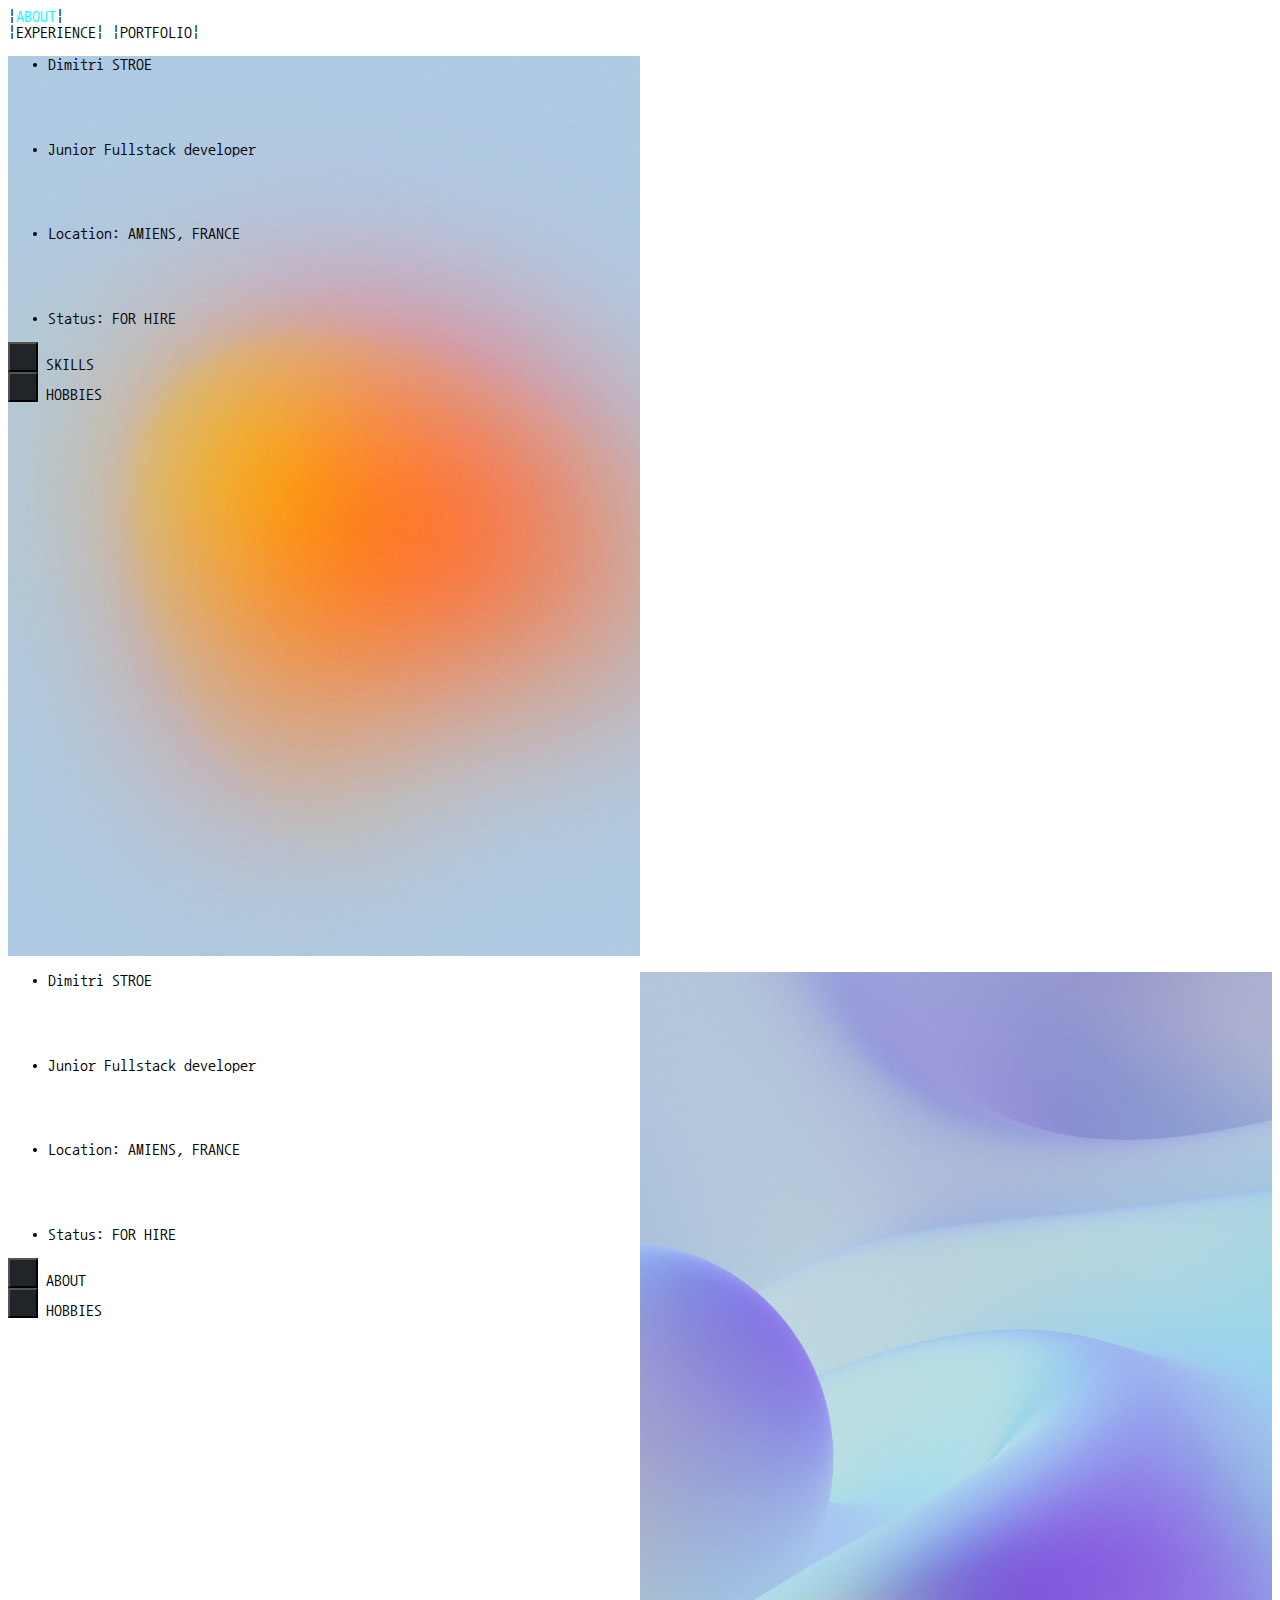
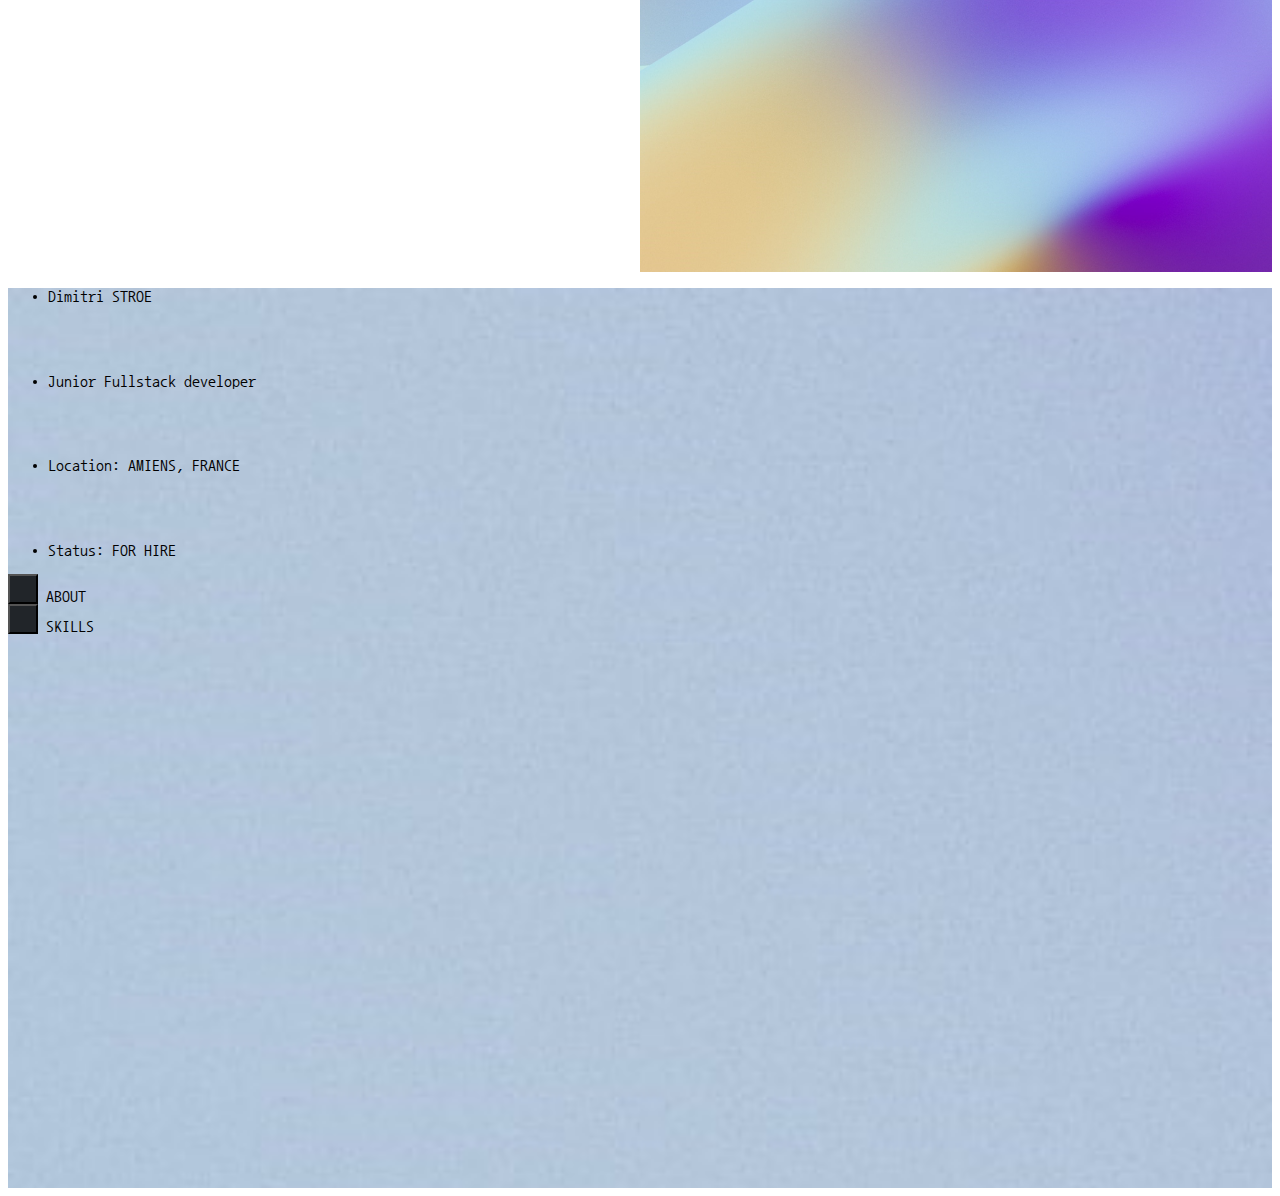
<file: index.html>
<!DOCTYPE html>
<html lang="en">
<head>
    <meta charset="UTF-8">
    <meta http-equiv="X-UA-Compatible" content="IE=edge">
    <meta name="viewport" content="width=device-width, initial-scale=1.0">
    <link rel="preconnect" href="https://fonts.googleapis.com">
    <link rel="preconnect" href="https://fonts.gstatic.com" crossorigin>
    <link href="https://fonts.googleapis.com/css2?family=Nanum+Gothic+Coding:wght@400;700&display=swap" rel="stylesheet">
    <link href="https://cdn.jsdelivr.net/npm/bootstrap@5.1.3/dist/css/bootstrap.min.css" rel="stylesheet" integrity="sha384-1BmE4kWBq78iYhFldvKuhfTAU6auU8tT94WrHftjDbrCEXSU1oBoqyl2QvZ6jIW3" crossorigin="anonymous">
    <link rel="stylesheet" href="assets/css/styles.css">
    <link rel="icon" href="assets/img/Favicon.png" />
    <title>Dimitri STROE</title>
</head>
<body>

    <nav class="navbar navbar-dark bg-dark justify-content-center">
        <div class="navbar-brand">|<span class="navBarAboutUsed">ABOUT</span>|</div>
        <a class="navbar-brand" href="background.html">|<span class="navBarAbout">EXPERIENCE</span>|</a>
        <a class="navbar-brand" href="portfolio.html">|<span class="navBarAbout">PORTFOLIO</span>|</a>
    </nav>
    <section id="home">
        <div class="container-fluid">
            <div class="row align-items-center" id="Hobbies">
                <div class="offset-md-6 col">
                    <ul>
                        <li>
                            <div class="typewriter">Dimitri STROE</div>
                        </li>
                        <li>
                            <div class="typewriter2">Junior Fullstack developer</div>
                        </li>
                        <li>
                            <div class="typewriter3">Location: AMIENS, FRANCE</div>
                        </li>
                        <li>
                            <div class="typewriter4">Status: FOR HIRE</div>
                        </li>
                    </ul>
                </div>
                <div class="col-md">
                    <div class="row">
                        <div class="offset-md-4 col-md-8 col-6 my-md-5 my-3 align-content-center">
                            <button id="Bla1" href="#studies" class="btn text-decoration-none text-dark intro-banner-vdo-play-btn pinkBg">
                                <!-- <i class="glyphicon glyphicon-play whiteText" aria-hidden="true"></i> -->
                                <a href="#studies" class="ripple pinkBg"></a>
                                <a href="#studies" class="ripple pinkBg"></a>
                                <a href="#studies" class="ripple pinkBg"></a>
                            </button>
                        
                            <a href="#studies" class="text-decoration-none text-dark">
                                SKILLS
                            </a>
                        </div>
                        <div class="offset-md-4 col-md-8 col-6 my-md-5 my-3 align-content-center">
                            <button href="#hobbiesSect" id="bla1" type="button" class="btn text-decoration-none text-dark intro-banner-vdo-play-btn pinkBg">
                                <!-- <i class="glyphicon glyphicon-play whiteText" aria-hidden="true"></i> -->
                                <a href="#hobbiesSect" class="ripple pinkBg"></a>
                                <a href="#hobbiesSect" class="ripple pinkBg"></a>
                                <a href="#hobbiesSect" class="ripple pinkBg"></a>
                                
                            </button>
                            
                            
                            <a  class=" typewriterOver text-decoration-none text-dark" href="#hobbiesSect">
                                HOBBIES
                            </a>
                        
                        </div
                    </div>
                </div>
            </div>
    </section>
    <section id="studies">
        <div id="studyBackground">
            <div class="container-fluid">
                <div class="row align-items-center" id="Hobbies">
                    <div class="col-md-4 col-12">
                        <ul>
                            <li>
                                <div class="typewriter">Dimitri STROE</div>
                            </li>
                            <li>
                                <div class="typewriter2">Junior Fullstack developer</div>
                            </li>
                            <li>
                                <div class="typewriter3">Location: AMIENS, FRANCE</div>
                            </li>
                            <li>
                                <div class="typewriter4">Status: FOR HIRE</div>
                            </li>
                        </ul>
                    </div>
                    <div class="col-md">
                        <div class="row">
                            <div class=" col-md-8 col-6 my-md-5 my-3 align-content-center">
                                <button href="#home" id="bla1" type="button" class="btn text-decoration-none text-dark intro-banner-vdo-play-btn pinkBg">
                                    <!-- <i class="glyphicon glyphicon-play whiteText" aria-hidden="true"></i> -->
                                    <a href="#home" class="ripple pinkBg"></a>
                                    <a href="#home" class="ripple pinkBg"></a>
                                    <a href="#home" class="ripple pinkBg"></a>
                                </button>
                            
                                <a href="#home"class="text-decoration-none text-dark">
                                    ABOUT
                                </a>
                            </div>
                            <div class=" col-md-8 col-6 my-md-5 my-3 align-content-center">
                                <button href="#hobbiesSect" id="bla1" type="button" class="btn text-decoration-none text-dark intro-banner-vdo-play-btn pinkBg">
                                    <!-- <i class="glyphicon glyphicon-play whiteText" aria-hidden="true"></i> -->
                                    <a href="#hobbiesSect" class="ripple pinkBg"></a>
                                    <a href="#hobbiesSect" class="ripple pinkBg"></a>
                                    <a href="#hobbiesSect" class="ripple pinkBg"></a>
                                    
                                </button>
                                
                                
                                <a  href="#hobbiesSect" class=" typewriterOver text-decoration-none text-dark">
                                    HOBBIES 
                                </a>
                            
                            </div>
                        </div>
                    </div>
                </div>
            </div>
        </div>
    </section>
    <section id="hobbiesSect">
        <div id="hobbiesSectBg">
            <div class="container-fluid">
                <div class="row align-items-center" id="Hobbies">
                    <div class="offset-md-6 col">
                        <ul>
                            <li>
                                <div class="typewriter">Dimitri STROE</div>
                            </li>
                            <li>
                                <div class="typewriter2">Junior Fullstack developer</div>
                            </li>
                            <li>
                                <div class="typewriter3">Location: AMIENS, FRANCE</div>
                            </li>
                            <li>
                                <div class="typewriter4">Status: FOR HIRE</div>
                            </li>
                        </ul>
                    </div>
                    <div class="col-md">
                        <div class="row">
                            <div class="offset-md-4 col-md-8 col-6 my-md-5 my-3 align-content-center">
                                <button href="#home" id="bla1" type="button" class="btn text-decoration-none text-dark intro-banner-vdo-play-btn pinkBg">
                                    <!-- <i class="glyphicon glyphicon-play whiteText" aria-hidden="true"></i> -->
                                    <a href="#home" class="ripple pinkBg"></a>
                                    <a href="#home" class="ripple pinkBg"></a>
                                    <a href="#home" class="ripple pinkBg"></a>
                                </button>
                            
                                <a href="#home"class="text-decoration-none text-dark">
                                    ABOUT
                                </a>
                            </div>
                            <div class="offset-md-4 col-md-8 col-6 my-md-5 my-3 align-content-center">
                                <button id="Bla1" href="#studies" class="btn text-decoration-none text-dark intro-banner-vdo-play-btn pinkBg">
                                    <!-- <i class="glyphicon glyphicon-play whiteText" aria-hidden="true"></i> -->
                                    <a href="#studies" class="ripple pinkBg"></a>
                                    <a href="#studies" class="ripple pinkBg"></a>
                                    <a href="#studies" class="ripple pinkBg"></a>
                                </button>
                            
                                <a href="#studies" class="text-decoration-none text-dark">
                                    SKILLS
                                </a>
                            
                            </div>
                        </div>
                    </div>
                </div>
            </div>
        </div>
    </section>
    <button type="button" class="btn btn-dark btn-floating btn-lg justify-content-center rounded-0" id="btn-back-to-top">
        <img src="assets/img/Thierryup.png" alt="">
    </button>
    <script type="text/javascript" src="assets/js/script.js"></script>
    <script src="https://cdn.jsdelivr.net/npm/bootstrap@5.1.3/dist/js/bootstrap.bundle.min.js" integrity="sha384-ka7Sk0Gln4gmtz2MlQnikT1wXgYsOg+OMhuP+IlRH9sENBO0LRn5q+8nbTov4+1p" crossorigin="anonymous"></script>

</body>
</html>
</file>
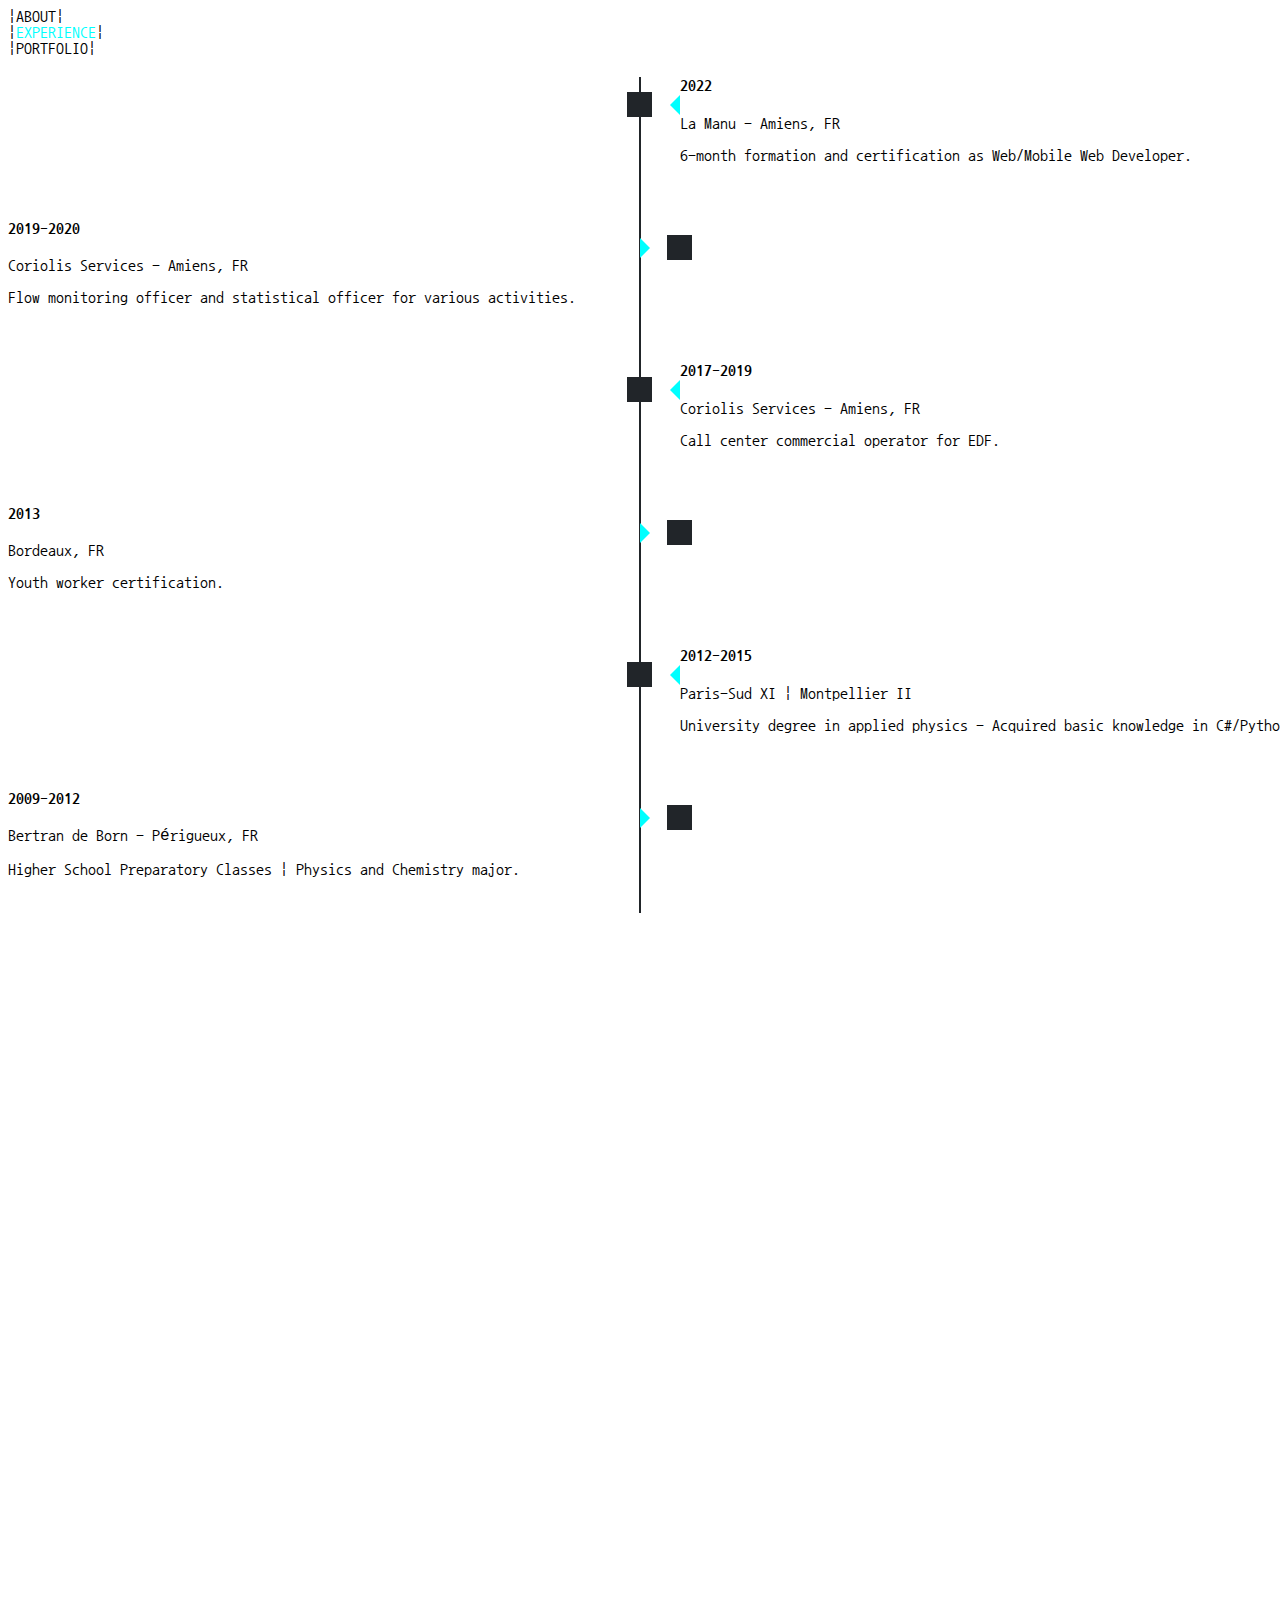
<file: background.html>
<!DOCTYPE html>
<html lang="en">
<head>
    <meta charset="UTF-8">
    <meta http-equiv="X-UA-Compatible" content="IE=edge">
    <meta name="viewport" content="width=device-width, initial-scale=1.0">
    <meta name="description" content="Resume of Dimitri STROE, junior developer in Amiens">
    <title>Dimitri STROE, Web/Web mobile developer</title>
    <meta name="author" content="Dimitri STROE">
    <link rel="preconnect" href="https://fonts.googleapis.com">
    <link rel="preconnect" href="https://fonts.gstatic.com" crossorigin>
    <link href="https://fonts.googleapis.com/css2?family=Nanum+Gothic+Coding:wght@400;700&display=swap" rel="stylesheet">
    <link href="https://cdn.jsdelivr.net/npm/bootstrap@5.1.3/dist/css/bootstrap.min.css" rel="stylesheet" integrity="sha384-1BmE4kWBq78iYhFldvKuhfTAU6auU8tT94WrHftjDbrCEXSU1oBoqyl2QvZ6jIW3" crossorigin="anonymous">
    <link rel="stylesheet" href="assets/css/styles.css">
    <link rel="icon" href="assets/img/Favicon.png" />
    <title>Dimitri STROE</title>
</head>
<body>
    <nav class="navbar navbar-dark bg-dark justify-content-center">
        <a class="navbar-brand" href="index.html">|<span class="navBarAbout">ABOUT</span>|</a>
        <div class="navbar-brand">|<span class="navBarAboutUsed">EXPERIENCE</span>|</div>
        <a class="navbar-brand" href="portfolio.html">|<span class="navBarAbout">PORTFOLIO</span>|</a>
    </nav>
    <section id="homeWork">
        <div class="container py-5">
            <div class="main-timeline-4 text">
                <div class="timeline-4 right-4">
                    <div class="card gradient-custom-4">
                      <div class="card-body p-4">
                        <i class="fas fa-camera fa-2x mb-3"></i>
                        <h4>2022</h4>
                        <p class="small text-50 mb-4">La Manu - Amiens, FR</p>
                        <p>6-month formation and certification as Web/Mobile Web Developer.
                        </p>
                      </div>
                    </div>
                  </div>
              <div class="timeline-4 left-4">
                <div class="card gradient-custom">
                  <div class="card-body p-4">
                    <h4>2019-2020</h4>
                    <p class="small text-50 mb-4">Coriolis Services - Amiens, FR</p>
                    <p>Flow monitoring officer and statistical officer for various activities.
                    </p>
                  </div>
                </div>
              </div>
              <div class="timeline-4 right-4">
                <div class="card gradient-custom-4">
                  <div class="card-body p-4">
                    <i class="fas fa-camera fa-2x mb-3"></i>
                    <h4>2017-2019</h4>
                    <p class="small text-50 mb-4">Coriolis Services - Amiens, FR</p>
                    <p>Call center commercial operator for EDF.
                    </p>
                  </div>
                </div>
              </div>

              <div class="timeline-4 left-4">
                <div class="card gradient-custom">
                  <div class="card-body p-4">
                    <i class="fas fa-palette fa-2x mb-3"></i>
                    <h4>2013</h4>
                    <p class="small text-50 mb-4">Bordeaux, FR</p>
                    <p>Youth worker certification.
                    </p>

                  </div>
                </div>
              </div>
              <div class="timeline-4 right-4">
                <div class="card gradient-custom-4">
                  <div class="card-body p-4">
                    <i class="fas fa-laugh-beam fa-2x mb-3"></i>
                    <h4>2012-2015</h4>
                    <p class="small text-50 mb-4">Paris-Sud XI | Montpellier II</p>
                    <p>University degree in applied physics - Acquired basic knowledge in C#/Python.
                    </p>

                  </div>
                </div>
              </div>
              <div class="timeline-4 left-4">
                <div class="card gradient-custom">
                  <div class="card-body p-4">
                    <i class="fas fa-pizza-slice fa-2x mb-3"></i>
                    <h4>2009-2012</h4>
                    <p class="small text-50 mb-4">Bertran de Born - Périgueux, FR</p>
                    <p>Higher School Preparatory Classes | Physics and Chemistry major.
                    </p>

                  </div>
                </div>
              </div>
            </div>
          </div>
    </section>
    <section id="studiesWork">
        <div id="studyBackground">
            
        </div>
    </section>
    <button type="button" class="btn btn-dark btn-floating btn-lg" id="btn-back-to-top">
        ^
    </button>
    <script type="text/javascript" src="assets/js/script.js"></script>
    <script src="https://cdn.jsdelivr.net/npm/bootstrap@5.1.3/dist/js/bootstrap.bundle.min.js" integrity="sha384-ka7Sk0Gln4gmtz2MlQnikT1wXgYsOg+OMhuP+IlRH9sENBO0LRn5q+8nbTov4+1p" crossorigin="anonymous"></script>
</body>
</html>
</file>
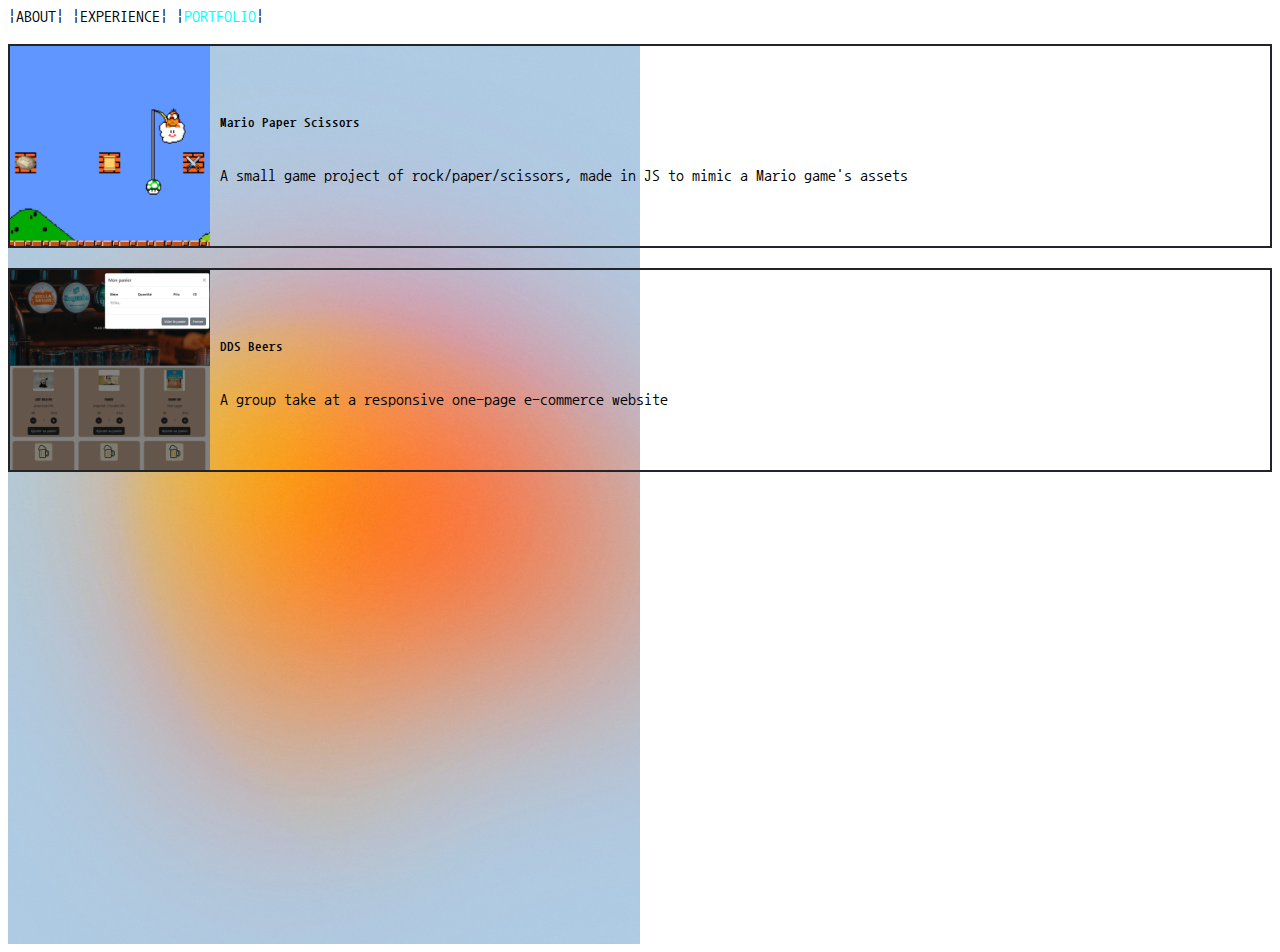
<file: Portfolio.html>
<!DOCTYPE html>
<html lang="en">
<head>
    <meta charset="UTF-8">
    <meta http-equiv="X-UA-Compatible" content="IE=edge">
    <meta name="viewport" content="width=device-width, initial-scale=1.0">
    <link rel="preconnect" href="https://fonts.googleapis.com">
    <link rel="preconnect" href="https://fonts.gstatic.com" crossorigin>
    <link href="https://fonts.googleapis.com/css2?family=Nanum+Gothic+Coding:wght@400;700&display=swap" rel="stylesheet">
    <link href="https://cdn.jsdelivr.net/npm/bootstrap@5.1.3/dist/css/bootstrap.min.css" rel="stylesheet" integrity="sha384-1BmE4kWBq78iYhFldvKuhfTAU6auU8tT94WrHftjDbrCEXSU1oBoqyl2QvZ6jIW3" crossorigin="anonymous">
    <link rel="stylesheet" href="assets/css/styles.css">
    <link rel="icon" href="assets/img/Favicon.png" />
    <title>Dimitri STROE</title>
</head>
<body>

    <nav class="navbar navbar-dark bg-dark justify-content-center">
        <a class="navbar-brand" href="index.html">|<span class="navBarAbout">ABOUT</span>|</a>
        <a class="navbar-brand" href="background.html">|<span class="navBarAbout">EXPERIENCE</span>|</a>
        <a class="navbar-brand">|<span class="navBarAboutUsed">PORTFOLIO</span>|</a>
    </nav>
    <section id="home">
    <div class="container-fluid">
        <div class="row align-items-center" id="Hobbies">
            <div class="offset-md-6 col">
                <div class="card portfolioCard">
                    <a href="ShiFuMi/index.html" target="_blank" >
                        <div class="cardPortfolioBody">

                            
                                <img src="assets/img/janken.png" alt="Picture of a 'rock paper scissors' game">
                            
                            <div class="cardTextContent">
                            <h5 class="cardPortfolioTitle">Mario Paper Scissors</h5>
                            <p class="cardPortfolioText">A small game project of rock/paper/scissors, made in JS to mimic a Mario game's assets</p>
                            </div>
                        </div>
                    </a>
                </div>
                <div class="card portfolioCard">
                    <a href="ecommerce/index.html" target="_blank" >
                        <div class="cardPortfolioBody">

                            
                                <img src="assets/img/DDSbeers.png" alt="Picture of a 'rock paper scissors' game">
                            
                            <div class="cardTextContent">
                            <h5 class="cardPortfolioTitle">DDS Beers</h5>
                            <p class="cardPortfolioText">A group take at a responsive one-page e-commerce website</p>
                            </div>
                        </div>
                    </a>
                </div>
            </div>
        </div>
    </div>
            
    </section>
    <button type="button" class="btn btn-dark btn-floating btn-lg" id="btn-back-to-top">
        ^
    </button>
    <script type="text/javascript" src="assets/js/script.js"></script>
    <script src="https://cdn.jsdelivr.net/npm/bootstrap@5.1.3/dist/js/bootstrap.bundle.min.js" integrity="sha384-ka7Sk0Gln4gmtz2MlQnikT1wXgYsOg+OMhuP+IlRH9sENBO0LRn5q+8nbTov4+1p" crossorigin="anonymous"></script>

</body>
</html>
</file>
<file: assets/css/styles.css>
*{

    font-family: 'Nanum Gothic Coding', monospace;
}
a{
    text-decoration: none;
    color:black;

}

#btn-back-to-top {
    position: fixed;
    bottom: 20px;
    right: 20px;
    display: none;
    font-family: 'Nanum Gothic Coding', monospace;

}
@media screen and (min-width:931px){
#home{
    height:100vh;
    background-image: url(../img/abstract-bg.jpg);
    background-size: 50%;
    background-repeat:no-repeat;
}
#hobbiesSectBg{
    height:100vh;
    background-image: url(../img/milad-fakurian-PGdW_bHDbpI-unsplash.jpg);
    background-size: 500%;
    background-repeat:no-repeat;
}

}
@media screen and (max-width:930px){
    #home{
        height:100vh;
        background-image: url(../img/abstract-bg.jpg);
        background-size: cover;
        background-repeat:no-repeat;
    }
    #hobbiesSectBg{
        height:100vh;
        background-image: url(../img/milad-fakurian-PGdW_bHDbpI-unsplash.jpg);
        background-size: 500%;
        background-repeat:no-repeat;
    }
}
@media screen and (max-width:463px){
    #home{
        height:100vh;
        background-image: url(../img/abstract-bg.jpg);
        background-size: 500%;
        background-repeat:no-repeat;
    }
    #hobbiesSectBg{
        height:100vh;
        background-image: url(../img/milad-fakurian-PGdW_bHDbpI-unsplash.jpg);
        background-size: 500%;
        background-repeat:no-repeat;
    }
}
@media screen and (min-width:931px){
    #studies > #studyBackground{
        height:100vh;
        background-image: url(../img/milad-fakurian-PGdW_bHDbpI-unsplash.jpg);
        background-position:100%;
        background-size: 50%;
        background-repeat:no-repeat;
    }

    }
    @media screen and (max-width:930px){
        #studies > #studyBackground{
            height:100vh;
            background-image: url(../img/milad-fakurian-PGdW_bHDbpI-unsplash.jpg);
            background-size: cover;
            background-repeat:no-repeat;
        }

    }
    @media screen and (max-width:463px){
        #studies > #studyBackground{
            height:100vh;
            background-image: url(../img/milad-fakurian-PGdW_bHDbpI-unsplash.jpg);
            background-size: 500%;
            background-repeat:no-repeat;
        }

    }
.pinkBg {
    background-color: #212529!important;
    background-image: linear-gradient(90deg, #212529, #212529);
}
.intro-banner-vdo-play-btn {
    align-self: center;
    height:30px;
    width:30px;
    /* position:absolute;
    top:50%; */
    /* text-align:center; */
    /* margin:-30px 0 0 -30px; */
    border-radius:0px;
    z-index:0;
}
.intro-banner-vdo-play-btn i{
    line-height:56px;
    font-size:30px;
}
.intro-banner-vdo-play-btn:hover  .ripple{
    position:absolute;
    /* top:50%; */
    width:160px;
    height:160px;
    z-index:0;
    opacity:0;
    margin:-80px 0 0 -80px;
    border-radius:0px;
    -webkit-animation:ripple 1.8s ;
    animation:ripple 1.8s ;
}

@-webkit-keyframes ripple{
    0%{
        opacity:1;
        -webkit-transform:scale(0);
        transform:scale(0);
    }
    50%{
        opacity:0;
        -webkit-transform:scale(0.5);
        transform:scale(0.5);
    }
    100%{
        opacity:0;
        -webkit-transform:scale(0);
        transform:scale(0);
    }
}
@keyframes ripple{
    0%{
        opacity:1;
        -webkit-transform:scale(0);
        transform:scale(0);
    }
    50%{
        opacity:0;
        -webkit-transform:scale(0.5);
        transform:scale(0.5);
    }
    100%{
        opacity:0;
        -webkit-transform:scale(0);
        transform:scale(0);
    }
}
.intro-banner-vdo-play-btn .ripple:nth-child(2) {
    animation-delay:.3s;
    -webkit-animation-delay:.3s;
}
.intro-banner-vdo-play-btn .ripple:nth-child(3) {
    animation-delay:.6s;
    -webkit-animation-delay:.6s;
}

.navBarAbout:hover{
    color:aqua;
    transition:color 1s;
}
.navBarAboutUsed{
    color:aqua; 
}

#Hobbies{
    height:99vh;
}

.typewriterOver {
    /* display:inline-block;
    align-items:center; */
    overflow: hidden; /* Ensures the content is not revealed until the animation */
    border-right: .15em solid transparent; /* The typwriter cursor */
    margin: 0px ; /* Gives that scrolling effect as the typing happens */
    animation: 
      /* typing 2s steps(10, end), */
    blink-caret .75s step-end infinite;
    animation-delay:4.5s;
}

  /* The typing effect */
@keyframes typing {
    from { width: 0px }
    to { width: 100% }
}

  /* The typewriter cursor effect */
@keyframes blink-caret {
    from, to { border-color: transparent }
    50% { border-color: rgb(0, 0, 0); }
}

.Atypewriter{
    align-items:flex-start;
    color:transparent;
    /* border-right: .15em solid transparent; */
    overflow: hidden; /* Ensures the content is not revealed until the animation */
    white-space: nowrap; /* Keeps the content on a single line */
    /* margin: 0 auto; Gives that scrolling effect as the typing happens */
    animation: 
    typingLarge 1.5s steps(20),black, 
    blink-caret2 .75s  infinite;
}
.Atypewriter2{
    align-items:flex-start;
    color:transparent;
    /* border-right: .15em solid transparent; */
    overflow: hidden; /* Ensures the content is not revealed until the animation */
    white-space: nowrap; /* Keeps the content on a single line */
    /* margin: 0 auto; Gives that scrolling effect as the typing happens */
    animation: 
    typingLarge 1.5s steps(20, end),black, 
    blink-caret2 .75s step-end infinite;
    animation-delay:1.5s;
}
.Atypewriter3{
    align-items:flex-start;
    color:transparent;
    /* border-right: .15em solid transparent; */
    overflow: hidden; /* Ensures the content is not revealed until the animation */
    white-space: nowrap; /* Keeps the content on a single line */
    /* margin: 0 auto; Gives that scrolling effect as the typing happens */
    animation: 
    typingLarge 1.5s steps(20, end),black, 
    blink-caret2 .75s step-end infinite;
    animation-delay:3s;
}
.Atypewriter4{
    align-items:flex-start;
    color:transparent;
    /* border-right: .15em solid transparent; */
    overflow: hidden; /* Ensures the content is not revealed until the animation */
    white-space: nowrap; /* Keeps the content on a single line */
    /* margin: 0 auto; Gives that scrolling effect as the typing happens */
    animation: 
    typing2 1.5s steps(20, end),black, 
    blink-caret2 .75s step-end infinite;
    animation-delay:4.5s;
}
.Atypewriter5{
    align-items:flex-start;
    color:transparent;
    /* border-right: .15em solid transparent; */
    overflow: hidden; /* Ensures the content is not revealed until the animation */
    white-space: nowrap; /* Keeps the content on a single line */
    /* margin: 0 auto; Gives that scrolling effect as the typing happens */
    animation: 
    typing2 1.5s steps(20, end),black, 
    blink-caret2 .75s step-end infinite;
    animation-delay:6s;
}
.Atypewriter6{
    align-items:flex-start;
    color:transparent;
    /* border-right: .15em solid transparent; */
    overflow: hidden; /* Ensures the content is not revealed until the animation */
    white-space: nowrap; /* Keeps the content on a single line */
    /* margin: 0 auto; Gives that scrolling effect as the typing happens */
    animation: 
    typing2 1.5s steps(20, end),black, 
    blink-caret2 .75s step-end infinite;
    animation-delay:7.5s;
}
.Atypewriter7{
    align-items:flex-start;
    color:transparent;
    /* border-right: .15em solid transparent; */
    overflow: hidden; /* Ensures the content is not revealed until the animation */
    white-space: nowrap; /* Keeps the content on a single line */
    /* margin: 0 auto; Gives that scrolling effect as the typing happens */
    animation: 
    typing2 1.5s steps(20, end),black, 
    blink-caret2 .75s step-end infinite;
    animation-delay:9s;
}

  /* The typing effect */
  @keyframes typing2 {
    from { width: 0 }
    to { width: 50%; border-color: transparent;}
  }
  @keyframes typingLarge {
    from { width: 0 }
    to { width: 80%; border-color: transparent;}
  }

  /* The typewriter cursor effect */
@keyframes blink-caret2 {
    from, to { border-color: transparent; color:black }
    50% { border-color: rgb(0, 0, 0); color:black }
}

#myPicture{
    max-height:20vw;
    transform:rotate(45deg);
    filter: brightness(0);
    box-shadow:10px 5px 5px black;

}
@media screen and (max-width:768px){
    #myPicture{

        transform:rotate(45deg);
        filter: brightness(0);
        box-shadow:10px 5px 5px black;

    }
}

@keyframes picture-reveal{
    0%{
        filter:brightness(0)
    }
    74%{ 
        filter:brightness(0);
    }
    75%{

        transform:rotate(0deg);
        transform:translate(0, -10vh);
        transform:scale(2);
    }
    87.5%{
        filter:brightness(0);
        transform:translate(0, 0vh);
        transform:scale(1.5);
    }
    100%{
        filter:brightness(1);
        transform:rotate(0deg);
        transform:scale(1.5);
    }
}

#myPicture{
    animation: picture-reveal 5s forwards;
}

ul{
    display:flex;
    flex-direction:column;
    height:30vh;
    justify-content:space-between;
}

/* The actual timeline (the vertical ruler) */
.main-timeline-4 {
    position: relative;
  }
  
  /* The actual timeline (the vertical ruler) */
  .main-timeline-4::after {
    content: '';
    position: absolute;
    width: 2px;
    background-color: #212529;
    top: 0;
    bottom: 0;
    left: 50%;
    margin-left: -1px;
  }
  
  /* Container around content */
  .timeline-4 {
    position: relative;
    background-color: inherit;
    width: 50%;
  }
  
  /* The circles on the timeline */
  .timeline-4::after {
    content: '';
    position: absolute;
    width: 25px;
    height: 25px;
    right: -12px;
    background-color: #212529;
    top: 15px;
    /* border-radius: 50%; */
    z-index: 1;
  }
  
  /* Place the container to the left */
  .left-4 {
    padding: 0px 40px 20px 0px;
    left: 0;
  }
  
  /* Place the container to the right */
  .right-4 {
    padding: 0px 0px 20px 40px;
    left: 50%;
  }
  
  /* Add arrows to the left container (pointing right) */
  .left-4::before {
    content: " ";
    position: absolute;
    top: 18px;
    z-index: 1;
    right: 30px;
    border: medium solid aqua;
    border-width: 10px 0 10px 10px;
    border-color: transparent transparent transparent aqua;
  }
  
  /* Add arrows to the right container (pointing left) */
  .right-4::before {
    content: " ";
    position: absolute;
    top: 18px;
    z-index: 1;
    left: 30px;
    border: medium solid aqua;
    border-width: 10px 10px 10px 0;
    border-color: transparent aqua transparent transparent;
  }
  
  /* Fix the circle for containers on the right side */
  .right-4::after {
    left: -13px;
  }
  
  /* Media queries - Responsive timeline on screens less than 600px wide */
  @media screen and (max-width: 600px) {
  
    /* Place the timelime to the left */
    .main-timeline-4::after {
      left: 31px;
    }
  
    /* Full-width containers */
    .timeline-4 {
      width: 100%;
      padding-left: 70px;
      padding-right: 25px;
    }
  
    /* Make sure that all arrows are pointing leftwards */
    .timeline-4::before {
      left: 60px;
      border: medium solid white;
      border-width: 10px 10px 10px 0;
      border-color: transparent white transparent transparent;
    }
  
    /* Make sure all circles are at the same spot */
    .left-4::after,
    .right-4::after {
      left: 18px;
    }
  
    .left-4::before {
      right: auto;
    }
  
    /* Make all right containers behave like the left ones */
    .right-4 {
      left: 0%;
    }
  }
  
  .gradient-custom {
    /* fallback for old browsers */
    background: #fff;
  }
  
  .gradient-custom-4 {
    /* fallback for old browsers */
    background: #FFF;
  }
@keyframes backgroundHide{
    0%{
        transform:scale(1);
    }
    100%{
        transform:scale(0);
    }
}
  @media screen and (min-width:931px){
    #homeWork{
        height:100vh;
        /* background-image: url(../img/abstract-bg.jpg); */
        background-size: 50%;
        background-repeat:no-repeat;
}
    }
    @media screen and (max-width:930px){
        #homeWork{
            height:100vh;
            /* background-image: url(../img/abstract-bg.jpg); */
            background-size: 100%;
            background-repeat:no-repeat;
        }
    }
    @media screen and (max-width:463px){
        #homeWork{
            height:100vh;
            /* background-image: url(../img/abstract-bg.jpg); */
            background-size: 500%;
            background-repeat:no-repeat;
        }
    }
    @media screen and (min-width:931px){
        #studiesWork > #studyBackground{
            height:100vh;
            /* background-image: url(../img/milad-fakurian-PGdW_bHDbpI-unsplash.jpg); */
            background-position:100%;
            background-size: 50%;
            background-repeat:no-repeat;
        }
        }
        @media screen and (max-width:930px){
            #studiesWork > #studyBackground{
                height:100vh;
                /* background-image: url(../img/milad-fakurian-PGdW_bHDbpI-unsplash.jpg); */
                background-size: 100%;
                background-repeat:no-repeat;
            }
        }
        @media screen and (max-width:463px){
            #studiesWork > #studyBackground{
                height:100vh;
                /* background-image: url(../img/milad-fakurian-PGdW_bHDbpI-unsplash.jpg); */
                background-size: 500%;
                background-repeat:no-repeat;
            }
        }

.portfolioCard {
    border-radius:0 !important;
    border: 2px solid #212529;
    padding:0;
    margin-top:20px;
    /* an animation of the item coming from the right*/
    /* animation: moveFromRight 0.5s;
    animation-timing-function: ease-in-out;
    animation-delay: 0.5s;
    animation-iteration-count: 1;
    animation-direction: normal;
    animation-name: moveFromRight;  */
}
    /* an animation of the item coming from the right*/
    /* @keyframes moveFromRight {
        0% {
            transform: translateX(100%);
        }
        100% {
            transform: translateX(0);
        }
    }    */

/* zoom on hover */
.portfolioCard:hover {
    animation: zoom 0.5s;
    animation-fill-mode: forwards;
    animation-timing-function: ease-in-out;
    animation-delay: 0.5s;
    /* animation-duration: 0.5s; */
    animation-iteration-count: 1;
    animation-name: zoom;
}
    /* zoom on hover */
    @keyframes zoom {
        0% {
            transform: scale(1);
        }
        100% {
            transform: scale(1.1);
        }
    }




button > img {
    width:30px;
}
.cardPortfolioBody{
    display:flex;
    padding:0;

}
.cardPortfolioBody  > img{
    max-height:200px;
}
.cardTextContent{
    display:flex;
    flex-direction:column;
    margin-left:10px;
    justify-content: center;
}
</file>
